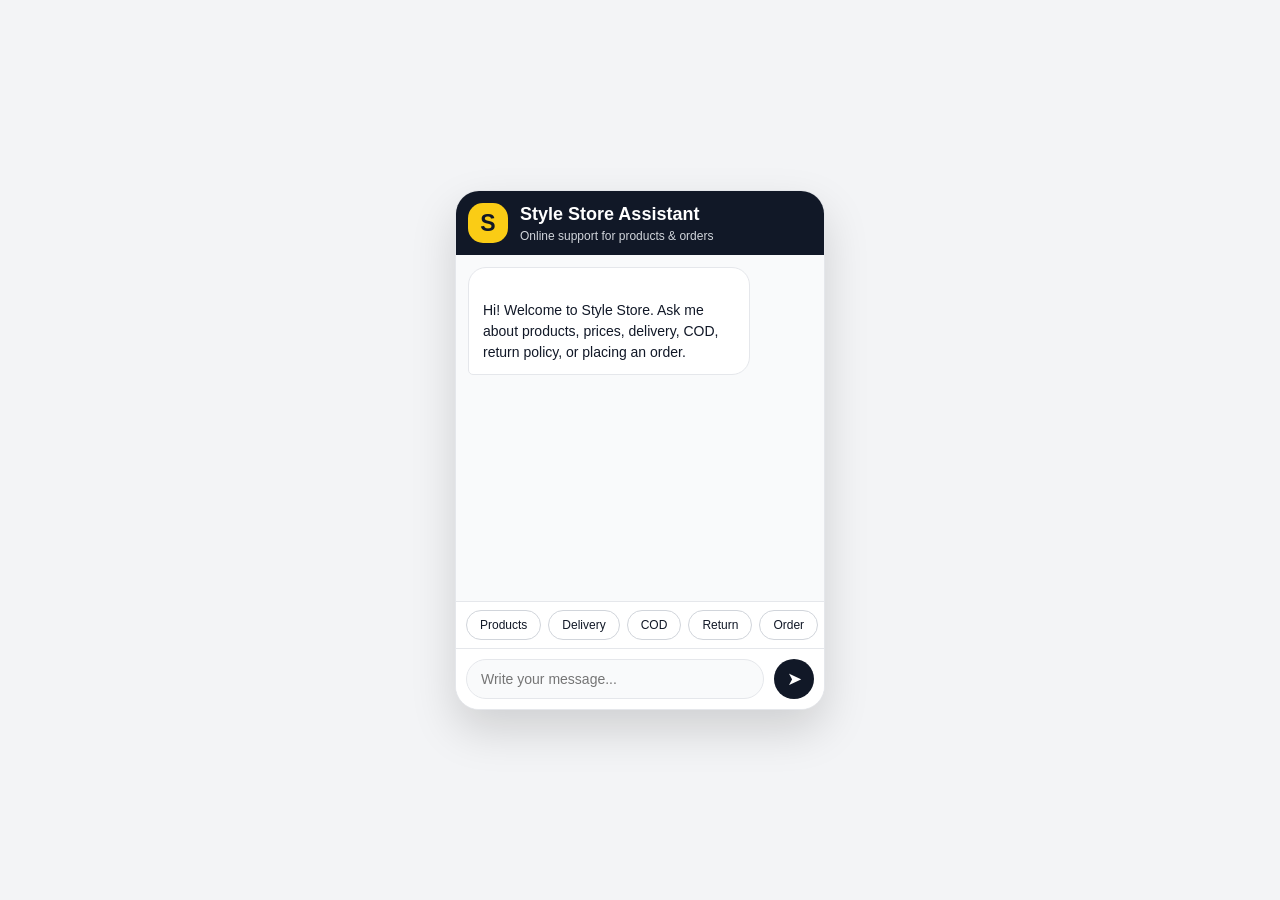
<file: index.html>
<!DOCTYPE html>
<html>
<head>
  <title>Online Store Chatbot</title>
  <link rel="stylesheet" href="style.css">
</head>
<body>

  <div class="chat-container">

    <!-- Header -->
    <div class="chat-header">
      <div class="store-logo">S</div>
      <div>
        <h2>Style Store Assistant</h2>
        <p>Online support for products & orders</p>
      </div>
    </div>

    <!-- Chat Messages Area -->
    <div class="chat-body" id="chatBody">
      <div class="message bot-message">
        Hi! Welcome to Style Store. Ask me about products, prices, delivery, COD, return policy, or placing an order.
      </div>
    </div>

    <!-- Fixed Quick Reply Buttons -->
    <div class="quick-replies">
      <button onclick="quickReply('products')">Products</button>
      <button onclick="quickReply('delivery')">Delivery</button>
      <button onclick="quickReply('cod')">COD</button>
      <button onclick="quickReply('return')">Return</button>
      <button onclick="quickReply('order')">Order</button>
    </div>

    <!-- Message Input Area -->
    <div class="chat-footer">
      <input type="text" id="userInput" placeholder="Write your message...">
      <button onclick="sendMessage()">➤</button>
    </div>

  </div>

  <script src="script.js"></script>
</body>
</html>
</file>
<file: style.css>
* {
  box-sizing: border-box;
}

body {
  margin: 0;
  font-family: "Segoe UI", Arial, sans-serif;
  background: #f3f4f6;
  display: flex;
  justify-content: center;
  align-items: center;
  min-height: 100vh;
}

/* Main chatbot card */
.chat-container {
  width: 370px;
  height: 520px;
  background: #ffffff;
  border-radius: 24px;
  overflow: hidden;
  box-shadow: 0 20px 45px rgba(0, 0, 0, 0.15);
  display: flex;
  flex-direction: column;
  border: 1px solid #e5e7eb;
}

/* Header */
.chat-header {
  background: #111827;
  color: white;
  padding: 12px;
  display: flex;
  align-items: center;
  gap: 12px;
}

.store-logo {
  width: 40px;
  height: 40px;
  background: #facc15;
  color: #111827;
  border-radius: 15px;
  display: flex;
  align-items: center;
  justify-content: center;
  font-weight: 800;
  font-size: 23px;
}

.chat-header h2 {
  margin: 0;
  font-size: 18px;
  font-weight: 700;
}

.chat-header p {
  margin: 4px 0 0;
  font-size: 12px;
  color: #d1d5db;
}

/* Chat area */
.chat-body {
  flex: 1;
  background: #f9fafb;
  padding: 12px;
  overflow-y: auto;
}

/* Message bubbles */
.message {
  max-width: 82%;
  padding: 11px 14px;
  margin-bottom: 12px;
  border-radius: 18px;
  font-size: 14px;
  line-height: 1.5;
  white-space: pre-line;
}

.bot-message {
  background: #ffffff;
  color: #111827;
  border: 1px solid #e5e7eb;
  border-bottom-left-radius: 5px;
}

.user-message {
  background: #111827;
  color: white;
  margin-left: auto;
  border-bottom-right-radius: 5px;
}

/* Footer */
.chat-footer {
  display: flex;
  padding: 10px;
  background: #ffffff;
  border-top: 1px solid #e5e7eb;
  gap: 10px;
}

.chat-footer input {
   flex: 1;
  padding: 10px 14px;
  border: 1px solid #e5e7eb;
  border-radius: 30px;
  outline: none;
  font-size: 14px;
  background: #f9fafb;
}

.chat-footer input:focus {
  border-color: #111827;
  background: white;
}

.chat-footer button {
  width: 40px;
  height: 40px;
  border: none;
  border-radius: 50%;
  background: #111827;
  color: white;
  cursor: pointer;
  font-size: 18px;
}

.chat-footer button:hover {
  background: #374151;
}

/* WhatsApp order button */
.whatsapp-button {
  background: #22c55e;
  color: white;
  border: none;
  padding: 11px 16px;
  border-radius: 25px;
  cursor: pointer;
  margin: 5px 0 12px 0;
  font-size: 14px;
  font-weight: 600;
}

.whatsapp-button:hover {
  background: #16a34a;
}

/* Mobile */
@media (max-width: 480px) {
  .chat-container {
    width: 100%;
    height: 100vh;
    border-radius: 0;
  }
}
.quick-replies {
  display: flex;
  gap: 7px;
  padding: 8px 10px;
  background: #ffffff;
  border-top: 1px solid #e5e7eb;
  overflow-x: auto;
  flex-shrink: 0;
}

.quick-replies button {
  border: 1px solid #d1d5db;
  background: white;
  color: #111827;
  padding: 7px 13px;
  border-radius: 20px;
  cursor: pointer;
  font-size: 12px;
  white-space: nowrap;
}

.quick-replies button:hover {
  background: #111827;
  color: white;
}
.product-card {
  background: white;
  border: 1px solid #e5e7eb;
  border-radius: 18px;
  padding: 12px;
  margin-bottom: 12px;
  max-width: 88%;
  box-shadow: 0 5px 14px rgba(0,0,0,0.07);
  overflow: hidden;
}

.product-card img {
  width: 100%;
  height: 130px;
  object-fit: cover;
  border-radius: 14px;
  margin-bottom: 10px;
}

.product-card h3 {
  margin: 0;
  font-size: 16px;
  color: #111827;
  text-transform: capitalize;
}

.product-card .category {
  margin: 3px 0 8px;
  font-size: 12px;
  color: #6b7280;
}

.product-card p {
  margin: 5px 0;
  font-size: 13px;
  color: #374151;
}

.product-card button {
  margin-top: 10px;
  width: 100%;
  background: #111827;
  color: white;
  border: none;
  padding: 10px 13px;
  border-radius: 22px;
  cursor: pointer;
  font-size: 13px;
  font-weight: 600;
}

.product-card button:hover {
  background: #374151;
}

.product-card h3 {
  margin: 0 0 8px;
  font-size: 16px;
  color: #111827;
  text-transform: capitalize;
}

.product-card p {
  margin: 5px 0;
  font-size: 13px;
  color: #374151;
}

.product-card button {
  margin-top: 10px;
  background: #111827;
  color: white;
  border: none;
  padding: 9px 13px;
  border-radius: 20px;
  cursor: pointer;
  font-size: 13px;
}

.product-card button:hover {
  background: #374151;
}
/* Admin Panel */
.admin-body {
  background: #f3f4f6;
  display: block;
  min-height: 100vh;
  padding: 30px;
}

.admin-container {
  max-width: 800px;
  margin: auto;
}

.admin-container h1 {
  margin-bottom: 5px;
  color: #111827;
}

.admin-subtitle {
  color: #6b7280;
  margin-bottom: 25px;
}

.admin-card {
  background: white;
  padding: 20px;
  border-radius: 18px;
  margin-bottom: 20px;
  box-shadow: 0 8px 25px rgba(0,0,0,0.08);
  border: 1px solid #e5e7eb;
}

.admin-card h2 {
  margin-top: 0;
  font-size: 20px;
  color: #111827;
}

.admin-card input {
  width: 100%;
  padding: 12px 14px;
  margin-bottom: 12px;
  border: 1px solid #d1d5db;
  border-radius: 12px;
  outline: none;
  font-size: 14px;
}

.admin-card input:focus {
  border-color: #111827;
}

.admin-card button {
  background: #111827;
  color: white;
  border: none;
  padding: 12px 18px;
  border-radius: 12px;
  cursor: pointer;
  font-size: 14px;
}

.admin-card button:hover {
  background: #374151;
}

.admin-product-item {
  background: #f9fafb;
  padding: 14px;
  border-radius: 14px;
  margin-bottom: 10px;
  border: 1px solid #e5e7eb;
}

.admin-product-item h3 {
  margin: 0 0 6px;
  text-transform: capitalize;
}

.admin-product-item p {
  margin: 4px 0;
  color: #374151;
  font-size: 14px;
}

.back-link {
  display: inline-block;
  text-decoration: none;
  color: #111827;
  font-weight: 600;
  margin-top: 10px;
}
.image-preview {
  width: 120px;
  height: 120px;
  object-fit: cover;
  border-radius: 14px;
  margin-bottom: 12px;
  border: 1px solid #e5e7eb;
}

.image-label {
  display: block;
  font-weight: 600;
  color: #111827;
  margin-bottom: 6px;
  font-size: 14px;
}

.image-help {
  margin: -4px 0 10px;
  font-size: 12px;
  color: #6b7280;
}

.admin-card input[type="file"] {
  background: #f9fafb;
  cursor: pointer;
}
.delete-btn {
  background: #dc2626 !important;
  color: white;
  border: none;
  padding: 9px 14px;
  border-radius: 10px;
  cursor: pointer;
  margin-top: 10px;
}

.delete-btn:hover {
  background: #b91c1c !important;
}
.edit-btn {
  background: #2563eb !important;
  color: white;
  border: none;
  padding: 9px 14px;
  border-radius: 10px;
  cursor: pointer;
  margin-top: 10px;
  margin-right: 8px;
}

.edit-btn:hover {
  background: #1d4ed8 !important;
}
.inline-edit-box {
  margin-top: 14px;
  padding: 14px;
  background: #f9fafb;
  border: 1px solid #e5e7eb;
  border-radius: 14px;
}

.inline-edit-box input {
  width: 100%;
  padding: 10px 12px;
  margin-bottom: 10px;
  border: 1px solid #d1d5db;
  border-radius: 10px;
  outline: none;
  font-size: 14px;
}

.inline-edit-box input:focus {
  border-color: #111827;
}

.save-btn {
  background: #16a34a !important;
  color: white;
  border: none;
  padding: 9px 14px;
  border-radius: 10px;
  cursor: pointer;
  margin-right: 8px;
}

.save-btn:hover {
  background: #15803d !important;
}

.cancel-btn {
  background: #6b7280 !important;
  color: white;
  border: none;
  padding: 9px 14px;
  border-radius: 10px;
  cursor: pointer;
}

.cancel-btn:hover {
  background: #4b5563 !important;
}
.out-stock-btn {
  background: #9ca3af !important;
  color: white;
  cursor: not-allowed !important;
}
.admin-order-item {
  background: #f9fafb;
  padding: 14px;
  border-radius: 14px;
  margin-bottom: 10px;
  border: 1px solid #e5e7eb;
}

.admin-order-item h3 {
  margin: 0 0 8px;
  color: #111827;
}

.admin-order-item p {
  margin: 4px 0;
  color: #374151;
  font-size: 14px;
}
/* Admin Login */
.login-container {
  min-height: 100vh;
  display: flex;
  justify-content: center;
  align-items: center;
  background: #f3f4f6;
  padding: 20px;
}

.login-card {
  width: 100%;
  max-width: 400px;
  background: white;
  padding: 28px;
  border-radius: 20px;
  box-shadow: 0 10px 35px rgba(0,0,0,0.12);
  border: 1px solid #e5e7eb;
}

.login-card h1 {
  margin: 0 0 8px;
  color: #111827;
}

.login-card p {
  color: #6b7280;
  font-size: 14px;
}

.login-card input {
  width: 100%;
  padding: 13px 14px;
  margin-bottom: 12px;
  border: 1px solid #d1d5db;
  border-radius: 12px;
  outline: none;
  font-size: 14px;
}

.login-card input:focus {
  border-color: #111827;
}

.login-card button {
  width: 100%;
  background: #111827;
  color: white;
  border: none;
  padding: 13px;
  border-radius: 12px;
  cursor: pointer;
  font-size: 15px;
  font-weight: 600;
}

.login-card button:hover {
  background: #374151;
}

.login-error {
  color: #dc2626 !important;
  margin-top: 12px;
  font-size: 13px;
}

.admin-top {
  display: flex;
  justify-content: space-between;
  align-items: center;
  gap: 12px;
  margin-bottom: 20px;
}

.logout-btn {
  background: #dc2626;
  color: white;
  border: none;
  padding: 10px 16px;
  border-radius: 12px;
  cursor: pointer;
  font-weight: 600;
}

.logout-btn:hover {
  background: #b91c1c;
}
</file>
